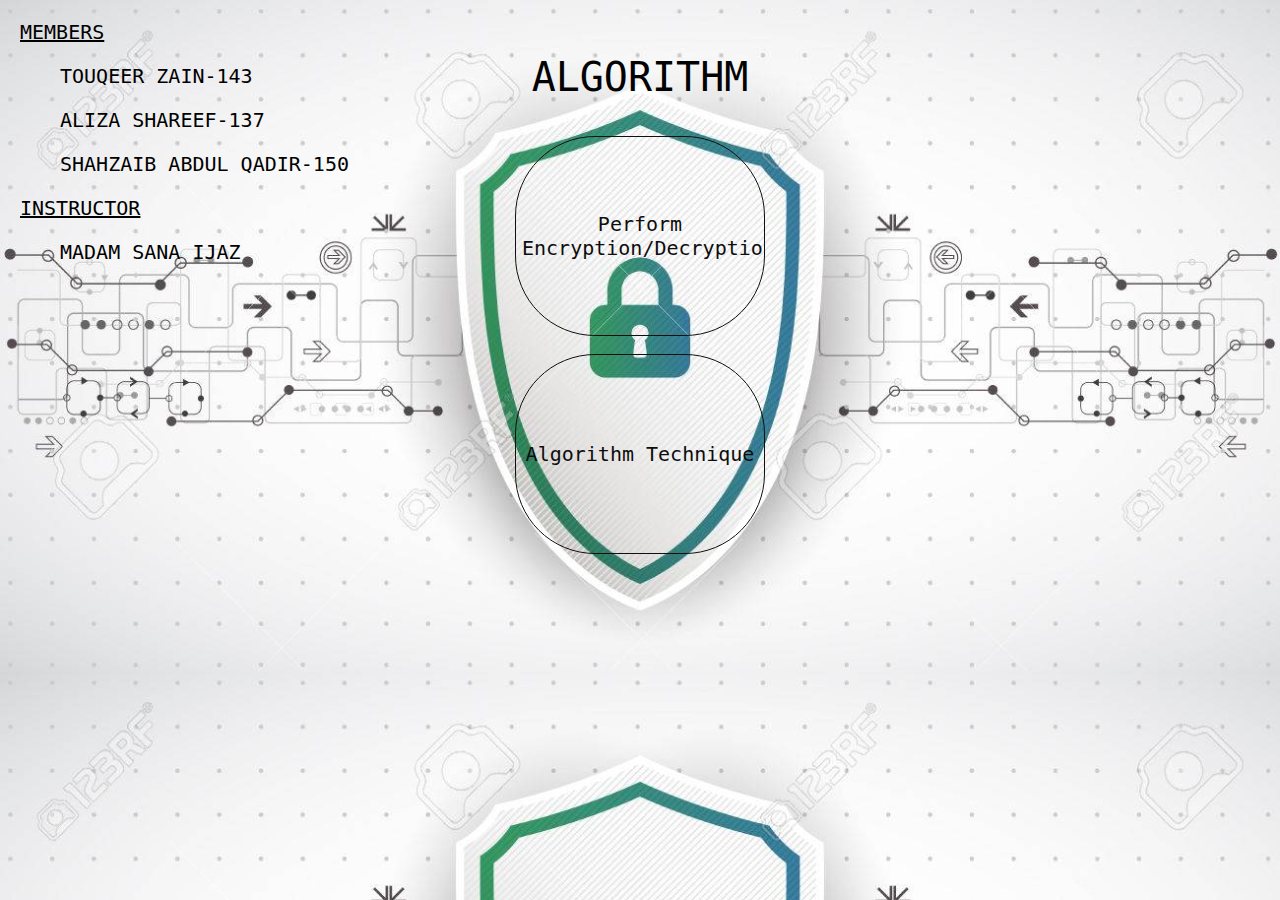
<file: index.html>
<!DOCTYPE html>
<html lang="en">
<head>
  <meta charset="UTF-8">
  <meta name="viewport" content="width=, initial-scale=1.0">
  <link rel="stylesheet" href="style.css">
  <title>Document</title>
</head>
<body>
    <div ><center><br><br><br>

        <label >ALGORITHM</label><br><br><br>
        <button type="button"><a href="algorithm.html">Perform Encryption/Decryption</a></button><br><br>
        <button type="button"><a href="CNS Assignment-2 C(ppt).pdf">Algorithm Technique</a></button>
      </center></div>
    <div class="head">
<p><U>MEMBERS</U></p>
<ul><p>TOUQEER ZAIN-143</p>
    <p>ALIZA SHAREEF-137</p>
    <p>SHAHZAIB ABDUL QADIR-150</p></ul>
  
  <P><u>INSTRUCTOR</u></P>
  <ul>
    <p>MADAM SANA IJAZ</p>
    </ul></div>

</body>
</html>
</file>
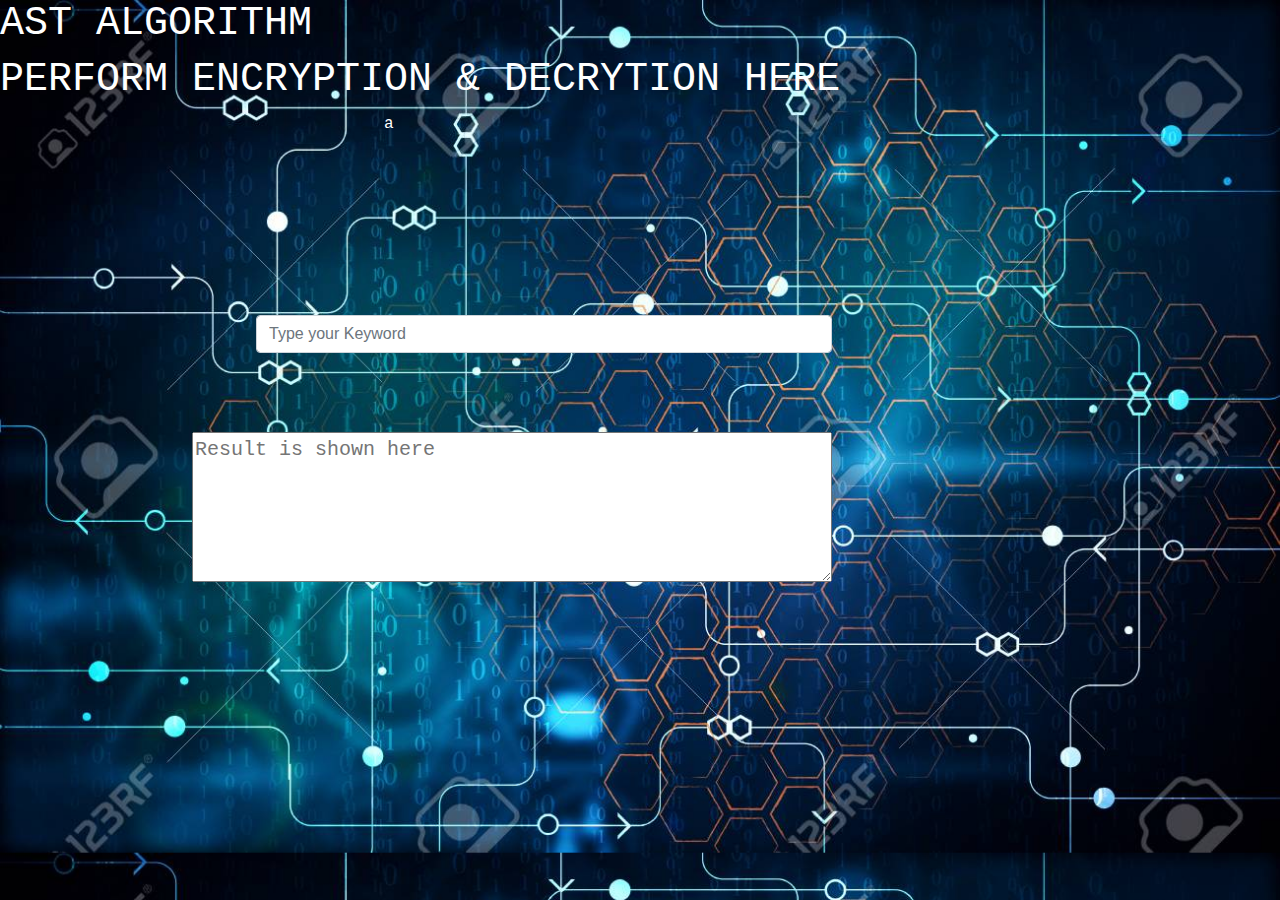
<file: algorithm.html>
<!DOCTYPE html>
<html lang="en">
<head>
    <meta charset="UTF-8">
    <meta name="viewport" content="width=device-width, initial-scale=1.0">
    <link rel="stylesheet" href="style2.css">
    <link rel="stylesheet" href="https://stackpath.bootstrapcdn.com/bootstrap/4.5.2/css/bootstrap.min.css" integrity="sha384-JcKb8q3iqJ61gNV9KGb8thSsNjpSL0n8PARn9HuZOnIxN0hoP+VmmDGMN5t9UJ0Z" crossorigin="anonymous">

    <title>Document</title>
</head>
<body>
  <div class="head">
  <h1 >AST Algorithm</h1>
  <h1>PERFORM ENCRYPTION & DECRYTION HERE</h1>
  </div>
        <div class="no1">
          <input class="form-control" id="myInput" type="text" placeholder="Type your Keyword" >
        </div>
        <div class="no2">
        <button type="submit" class="btn btn-primary mb-2"  onclick="encryption();">Perform Encryption</button>
      </div>
      <div class="no3">
        <button type="submit" class="btn btn-primary mb-2"  onclick="decryption();">Perform Decryption</button>
      </div>
<div class="display">
  <p id="inputP">a </p><br>
  <textarea id="textP"name="plainM" placeholder="Result is shown here"></textarea>
      </div>
</body>
<script src="app.js"></script>
<script src="appdecrypt.js"></script>
</html>
</file>
<file: style.css>
body{
    margin: 0;
    padding: 0%;
    width: 100%;
    background-image: url(image/NEW.jpg);
    background-size: cover;
}

button{
    background: none;
    width: 250px;
    height: 200px;
    border: 1px solid;
    color: #111010;
    font-size: 20px;
    font-family: monospace;
    border-radius: 80px;
    transition: .6s;
    overflow: hidden;
    
}
a{
    color: #0e0d0d;
    text-decoration: none;   
}
label{
    
    color:rgb(2, 2, 2); 
    font-size: 40px;
    font-family: monospace;  
}
p{
    
    padding-left: 1em;
    font-size: 20px;
    font-family: monospace;
    color: black;
}
ul{
    position: relative;
    top: 10%;
}
.head{
    position: absolute;
    top: 0%;
}
</file>
<file: style2.css>
body{
    background-image: url(image/NEW2.jpg);
    background-size: cover;
}
.no1{
    position: absolute;
    top: 35%;
    left: 20%;
    width: 45%;
}
.no2{
    position: absolute;
    top: 50%;
    left: 30%;
    width: 20%;
}
.no3{
    position: absolute;
    top: 50%;
    left: 50%;
    width: 20%;
}

#textP, #textC {
    position: absolute;
    top: 500%;
    right: 65%;
    width: 50%;
    height: 150px;
    font-size: 20px;
  }


input[type=text] {
    border-radius: 4px;
  }
  .head{
    font-family: monospace;
    position: relative;
    color: #fff;
    text-transform: uppercase;
}
.display{
    font-family: monospace;
    position: relative;
    color: #fff;
    position: relative;
    color: #fff;
    top: 140%;
    left:30%
}
</file>
